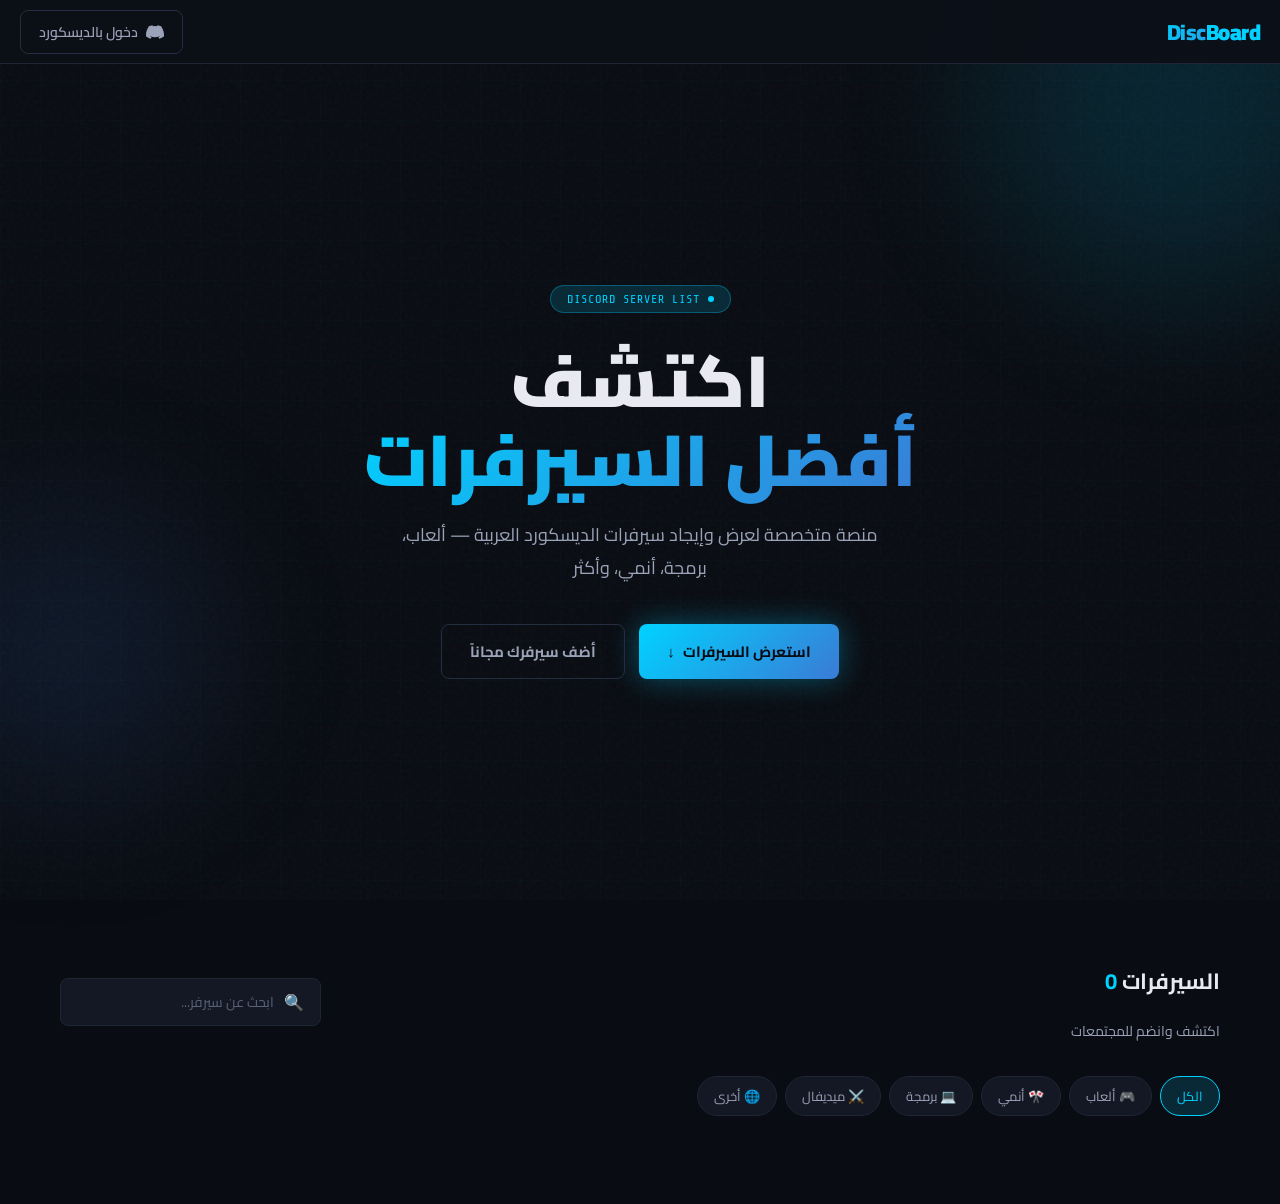
<file: index.html>
<!DOCTYPE html>
<html lang="ar" dir="rtl">
<head>
<meta charset="UTF-8"/>
<meta name="viewport" content="width=device-width, initial-scale=1.0"/>
<title>DiscBoard — اكتشف سيرفرات الديسكورد</title>
<link rel="stylesheet" href="style.css"/>
</head>
<body>

<div class="noise-overlay"></div>
<div class="grid-bg"></div>
<div class="glow-blob glow-blob-1"></div>
<div class="glow-blob glow-blob-2"></div>

<!-- ── Navbar ── -->
<nav class="navbar">
  <a href="index.html" class="navbar-brand">
    <div class="navbar-logo">Disc<span>Board</span></div>
  </a>
  <div class="navbar-right nav-desktop">
    <div id="user-block" class="hidden"></div>
    <button id="login-btn" class="nav-btn nav-btn-ghost" onclick="window.handleLogin()">
      <svg width="18" height="18" viewBox="0 0 24 24" fill="currentColor"><path d="M20.317 4.492c-1.53-.69-3.17-1.2-4.885-1.49a.075.075 0 0 0-.079.036c-.21.369-.444.85-.608 1.23a18.566 18.566 0 0 0-5.487 0 12.36 12.36 0 0 0-.617-1.23A.077.077 0 0 0 8.562 3c-1.714.29-3.354.8-4.885 1.491a.07.07 0 0 0-.032.027C.533 9.093-.32 13.555.099 17.961a.08.08 0 0 0 .031.055 20.03 20.03 0 0 0 5.993 2.98.078.078 0 0 0 .084-.026c.462-.62.874-1.275 1.226-1.963.021-.04.001-.088-.041-.104a13.201 13.201 0 0 1-1.872-.878.075.075 0 0 1-.008-.125c.126-.093.252-.19.372-.287a.075.075 0 0 1 .078-.01c3.927 1.764 8.18 1.764 12.061 0a.075.075 0 0 1 .079.009c.12.098.245.195.372.288a.075.075 0 0 1-.006.125c-.598.344-1.22.635-1.873.877a.075.075 0 0 0-.041.105c.36.687.772 1.341 1.225 1.962a.077.077 0 0 0 .084.028 19.963 19.963 0 0 0 6.002-2.981.076.076 0 0 0 .032-.054c.5-5.094-.838-9.52-3.549-13.442a.06.06 0 0 0-.031-.028z"/></svg>
      دخول بالديسكورد
    </button>
    <a id="add-server-btn" href="add-server.html" class="nav-btn nav-btn-primary hidden">
      + أضف سيرفرك
    </a>
  </div>
  <!-- Mobile hamburger -->
  <div class="flex gap-2 nav-mobile-actions" style="display:none;align-items:center;gap:8px">
    <div id="user-block-m" class="hidden"></div>
    <button id="login-btn-m" class="nav-btn nav-btn-ghost btn-sm hidden" onclick="window.handleLogin()" style="display:flex">
      دخول
    </button>
    <a id="add-btn-m" href="add-server.html" class="nav-btn nav-btn-primary btn-sm hidden">+</a>
  </div>
</nav>

<!-- ── Hero ── -->
<div class="main-content">
  <section class="hero">
    <div class="hero-tag">
      <div class="hero-dot"></div>
      <span class="font-mono">DISCORD SERVER LIST</span>
    </div>
    <h1 class="hero-title">
      اكتشف<br/>
      <span class="highlight">أفضل السيرفرات</span>
    </h1>
    <p class="hero-subtitle">
      منصة متخصصة لعرض وإيجاد سيرفرات الديسكورد العربية —
      ألعاب، برمجة، أنمي، وأكثر
    </p>
    <div class="hero-actions">
      <a href="#servers" class="btn btn-cyber">
        استعرض السيرفرات
        <span>↓</span>
      </a>
      <button class="btn btn-outline" onclick="window.handleLogin()">
        أضف سيرفرك مجاناً
      </button>
    </div>
  </section>

  <!-- ── Servers Section ── -->
  <section class="section" id="servers">
    <div class="section-header">
      <div>
        <h2 class="section-title">السيرفرات <span id="server-count">0</span></h2>
        <p class="text-muted mt-4" style="font-size:14px">اكتشف وانضم للمجتمعات</p>
      </div>
      <div class="search-bar">
        <span class="search-icon">🔍</span>
        <input type="text" id="search-input" placeholder="ابحث عن سيرفر..."/>
      </div>
    </div>

    <!-- Filter tabs -->
    <div class="filter-tabs">
      <button class="filter-tab active" data-cat="all">الكل</button>
      <button class="filter-tab" data-cat="Gaming">🎮 ألعاب</button>
      <button class="filter-tab" data-cat="Anime">🎌 أنمي</button>
      <button class="filter-tab" data-cat="Dev">💻 برمجة</button>
      <button class="filter-tab" data-cat="Medieval">⚔️ ميديفال</button>
      <button class="filter-tab" data-cat="Other">🌐 أخرى</button>
    </div>

    <!-- Cards grid -->
    <div id="servers-grid" class="cards-grid">
      <!-- loaded by script.js -->
    </div>
  </section>
</div>

<!-- Toast -->
<div id="toast-container"></div>

<!-- Mobile bottom bar -->
<div class="bottom-nav">
  <div class="bottom-nav-items">
    <a href="index.html" class="bottom-nav-item active">
      <span class="icon">🏠</span>
      <span>الرئيسية</span>
    </a>
    <a href="add-server.html" class="bottom-nav-item">
      <span class="icon">➕</span>
      <span>أضف</span>
    </a>
    <button class="bottom-nav-item" onclick="window.handleLogin()">
      <span class="icon">👤</span>
      <span>دخول</span>
    </button>
  </div>
</div>

<!-- ══════════════════════════════════════════
     Modal تأكيد الحذف
     ✅ مخفي افتراضياً بكلاس hidden
     يظهر فقط عند استدعاء openDeleteModal()
══════════════════════════════════════════ -->
<div id="modal-overlay" class="hidden" style="
  position: fixed; inset: 0;
  background: rgba(0,0,0,0.65);
  backdrop-filter: blur(4px);
  z-index: 999;
" onclick="window.closeModal()"></div>

<div id="delete-modal" class="panel hidden" style="
  position: fixed;
  top: 50%; left: 50%;
  transform: translate(-50%, -50%);
  z-index: 1000;
  width: 90%; max-width: 400px;
  padding: 0;
">
  <div class="panel-header">
    <h3 class="panel-title">⚠️ تأكيد الحذف</h3>
  </div>
  <div style="padding: 24px; text-align: center;">
    <p class="text-muted" style="line-height: 1.8; margin-bottom: 8px;">
      هل أنت متأكد من رغبتك في حذف هذا السيرفر؟
    </p>
    <p style="font-size: 12px; color: var(--red);">لا يمكن التراجع عن هذا الإجراء.</p>
    <div class="flex gap-3 mt-4" style="justify-content: center; margin-top: 20px;">
      <button class="btn btn-danger btn-sm" onclick="window.confirmDelete()">🗑️ حذف نهائي</button>
      <button class="btn btn-outline btn-sm" onclick="window.closeModal()">إلغاء</button>
    </div>
  </div>
</div>

<!-- Mobile nav fix -->
<style>
@media (max-width: 768px) {
  .nav-desktop { display: none !important; }
  .nav-mobile-actions { display: flex !important; }
}
</style>

<script type="module" src="script.js"></script>

<!-- 
  ✅ ملاحظة مهمة لملف script.js:
  بما أنك تستخدم type="module"، الدوال لا تكون مرئية لـ onclick في HTML.
  يجب تصدير الدوال للـ window هكذا داخل script.js:
  
    window.handleLogin    = handleLogin;
    window.confirmDelete  = confirmDelete;
    window.closeModal     = closeModal;
    window.openDeleteModal = openDeleteModal;
-->
</body>
</html>
</file>
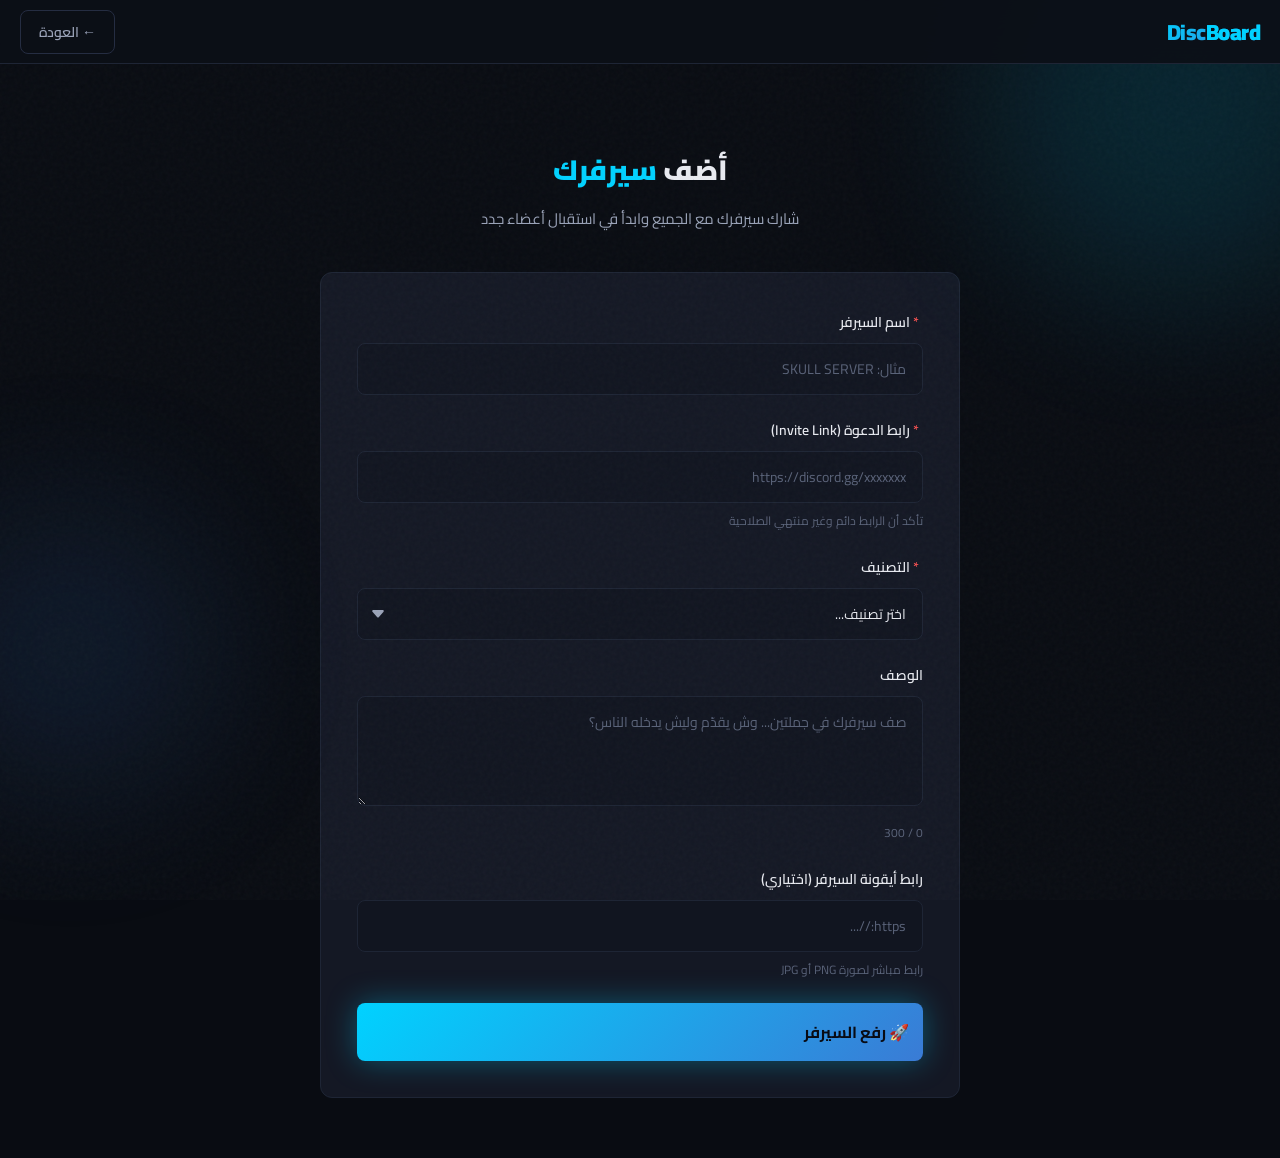
<file: add server.html>
<!DOCTYPE html>
<html lang="ar" dir="rtl">
<head>
<meta charset="UTF-8"/>
<meta name="viewport" content="width=device-width, initial-scale=1.0"/>
<title>DiscBoard — أضف سيرفرك</title>
<link rel="stylesheet" href="style.css"/>
</head>
<body>

<div class="noise-overlay"></div>
<div class="glow-blob glow-blob-1"></div>
<div class="glow-blob glow-blob-2"></div>

<!-- Navbar -->
<nav class="navbar">
  <a href="index.html" class="navbar-brand">
    <div class="navbar-logo">Disc<span>Board</span></div>
  </a>
  <div class="navbar-right">
    <a href="index.html" class="nav-btn nav-btn-ghost" style="display:flex">
      ← العودة
    </a>
  </div>
</nav>

<div class="main-content">
  <div class="form-container">

    <div class="form-header">
      <h1 class="form-title">أضف <span style="color:var(--cyan)">سيرفرك</span></h1>
      <p class="form-subtitle">
        شارك سيرفرك مع الجميع وابدأ في استقبال أعضاء جدد
      </p>
    </div>

    <!-- Auth check banner -->
    <div id="auth-banner" class="hidden"
         style="background:rgba(255,82,82,0.1);border:1px solid rgba(255,82,82,0.3);
                border-radius:12px;padding:20px 24px;margin-bottom:28px;
                display:flex;align-items:center;justify-content:space-between;gap:16px;flex-wrap:wrap">
      <div>
        <div style="font-weight:700;margin-bottom:4px">يجب تسجيل الدخول أولاً</div>
        <div style="font-size:13px;color:var(--text2)">سجّل دخولك بالديسكورد عشان تقدر ترفع سيرفرك</div>
      </div>
      <button class="btn btn-cyber" onclick="handleLogin()">دخول بالديسكورد</button>
    </div>

    <div class="form-card" id="form-card">

      <form id="add-form" onsubmit="submitForm(event)">

        <!-- Server Name -->
        <div class="form-group">
          <label class="form-label">
            <span class="required">*</span> اسم السيرفر
          </label>
          <input type="text" id="server-name" class="form-input"
                 placeholder="مثال: SKULL SERVER" maxlength="60" required/>
          <div class="form-error" id="err-name">اسم السيرفر مطلوب</div>
        </div>

        <!-- Invite Link -->
        <div class="form-group">
          <label class="form-label">
            <span class="required">*</span> رابط الدعوة (Invite Link)
          </label>
          <input type="url" id="invite-link" class="form-input"
                 placeholder="https://discord.gg/xxxxxxx" required/>
          <div class="form-hint">تأكد أن الرابط دائم وغير منتهي الصلاحية</div>
          <div class="form-error" id="err-invite">رابط الدعوة مطلوب ويجب أن يبدأ بـ https://discord.gg/</div>
        </div>

        <!-- Category -->
        <div class="form-group">
          <label class="form-label">
            <span class="required">*</span> التصنيف
          </label>
          <select id="category" class="form-input" required>
            <option value="" disabled selected>اختر تصنيف...</option>
            <option value="Gaming">🎮 ألعاب</option>
            <option value="Anime">🎌 أنمي</option>
            <option value="Dev">💻 برمجة</option>
            <option value="Medieval">⚔️ ميديفال</option>
            <option value="Other">🌐 أخرى</option>
          </select>
        </div>

        <!-- Description -->
        <div class="form-group">
          <label class="form-label">الوصف</label>
          <textarea id="description" class="form-input"
                    placeholder="صف سيرفرك في جملتين... وش يقدّم وليش يدخله الناس؟"
                    maxlength="300"></textarea>
          <div class="form-hint" id="desc-count">0 / 300</div>
        </div>

        <!-- Image URL -->
        <div class="form-group">
          <label class="form-label">رابط أيقونة السيرفر (اختياري)</label>
          <input type="url" id="image-url" class="form-input"
                 placeholder="https://..."/>
          <div class="form-hint">رابط مباشر لصورة PNG أو JPG</div>
        </div>

        <!-- Preview -->
        <div id="preview-wrap" class="hidden" style="margin-bottom:22px">
          <div class="form-label">معاينة البطاقة</div>
          <div id="card-preview" style="max-width:320px;margin-top:8px"></div>
        </div>

        <button type="submit" class="btn btn-cyber form-submit" id="submit-btn">
          🚀 رفع السيرفر
        </button>

      </form>

    </div>
  </div>
</div>

<div id="toast-container"></div>

<script type="module">
import { supabase }       from './supabase.js';
import { requireAuth, loginWithDiscord } from './auth.js';

let currentUser = null;

// Check auth
(async () => {
  currentUser = await requireAuth(null);
  if (!currentUser) {
    document.getElementById('auth-banner').classList.remove('hidden');
    document.getElementById('form-card').style.opacity = '0.4';
    document.getElementById('form-card').style.pointerEvents = 'none';
  }
})();

window.handleLogin = loginWithDiscord;

// Char count
document.getElementById('description').addEventListener('input', function() {
  document.getElementById('desc-count').textContent = `${this.value.length} / 300`;
});

// Live preview
['server-name','invite-link','category','description','image-url'].forEach(id => {
  document.getElementById(id)?.addEventListener('input', updatePreview);
});

// ── دالة الأفاتار الملوّن (نفس منطق script.js) ──
function letterAvatarHTML(name) {
  const colors = [
    ['#00d2ff','#003a4d'], ['#3a7bd5','#0a1a3a'], ['#7b5ea7','#1a0e2e'],
    ['#00e676','#003318'], ['#ff6b6b','#3a0a0a'], ['#ffab40','#3a2200'],
    ['#26c6da','#003a40'], ['#ec407a','#3a0020'],
  ];
  let hash = 0;
  for (let i = 0; i < name.length; i++) hash = name.charCodeAt(i) + ((hash << 5) - hash);
  const [fg, bg] = colors[Math.abs(hash) % colors.length];
  return `<span style="display:flex;align-items:center;justify-content:center;
    width:100%;height:100%;background:${bg};color:${fg};
    font-size:20px;font-weight:900;font-family:'Cairo',sans-serif;border-radius:inherit">
    ${name.charAt(0).toUpperCase()}</span>`;
}

// Regex الرابط الصحيح: https://discord.gg/XXXX
const DISCORD_INVITE_REGEX = /^https:\/\/discord\.gg\/[a-zA-Z0-9\-]{2,30}$/;

function updatePreview() {
  const name  = document.getElementById('server-name').value || 'اسم السيرفر';
  const cat   = document.getElementById('category').value    || 'Other';
  const desc  = document.getElementById('description').value || 'وصف السيرفر';
  const img   = document.getElementById('image-url').value.trim();

  const catClass = {Gaming:'cat-gaming',Anime:'cat-anime',Dev:'cat-dev',Medieval:'cat-medieval'}[cat]||'cat-other';
  const icon = img
    ? `<img src="${esc(img)}" alt="${esc(name)}"
          onerror="this.outerHTML=\`${letterAvatarHTML(name).replace(/`/g,"'")}\`"/>`
    : letterAvatarHTML(name);

  document.getElementById('card-preview').innerHTML = `
    <div class="server-card" style="cursor:default">
      <div class="card-banner"><div class="card-icon">${icon}</div></div>
      <div class="card-body">
        <div class="card-top">
          <div class="card-name">${esc(name)}</div>
          <div class="card-category ${catClass}">${esc(cat)}</div>
        </div>
        <div class="card-desc">${esc(desc)}</div>
        <div class="card-footer">
          <div class="card-members"><span class="members-dot"></span>— عضو</div>
          <div class="card-join">انضم ←</div>
        </div>
      </div>
    </div>`;
  document.getElementById('preview-wrap').classList.remove('hidden');
}

// Submit
window.submitForm = async function(e) {
  e.preventDefault();
  if (!currentUser) { showToast('سجّل دخولك أولاً', 'error'); return; }

  const name   = document.getElementById('server-name').value.trim();
  const invite = document.getElementById('invite-link').value.trim();
  const cat    = document.getElementById('category').value;
  const desc   = document.getElementById('description').value.trim();
  const imgUrl = document.getElementById('image-url').value.trim();

  // Validate
  let valid = true;
  if (!name)   { showErr('err-name', true);   valid = false; }
  else           showErr('err-name', false);

  if (!invite || !DISCORD_INVITE_REGEX.test(invite)) {
    showErr('err-invite', true); valid = false;
  } else showErr('err-invite', false);

  if (!valid) return;

  const btn = document.getElementById('submit-btn');
  btn.textContent = '⏳ جاري الرفع...';
  btn.disabled = true;

  const { error } = await supabase.from('servers').insert([{
    server_name:  name,
    invite_link:  invite,
    category:     cat,
    description:  desc || null,
    image_url:    imgUrl || null,
    owner_id:     currentUser.id,
  }]);

  btn.textContent = '🚀 رفع السيرفر';
  btn.disabled = false;

  if (error) {
    showToast('فشل الرفع: ' + error.message, 'error');
    return;
  }

  showToast('تم رفع السيرفر بنجاح! 🎉', 'success');
  setTimeout(() => window.location.href = 'index.html', 1500);
};

function showErr(id, show) {
  document.getElementById(id).classList.toggle('show', show);
}

window.showToast = function(msg, type='info') {
  const c = document.getElementById('toast-container');
  const t = document.createElement('div');
  t.className = `toast ${type}`; t.textContent = msg;
  c.appendChild(t); setTimeout(() => t.remove(), 3500);
};

function esc(str) {
  return String(str||'').replace(/&/g,'&amp;').replace(/</g,'&lt;').replace(/>/g,'&gt;').replace(/"/g,'&quot;');
}
</script>
</body>
</html>
</file>
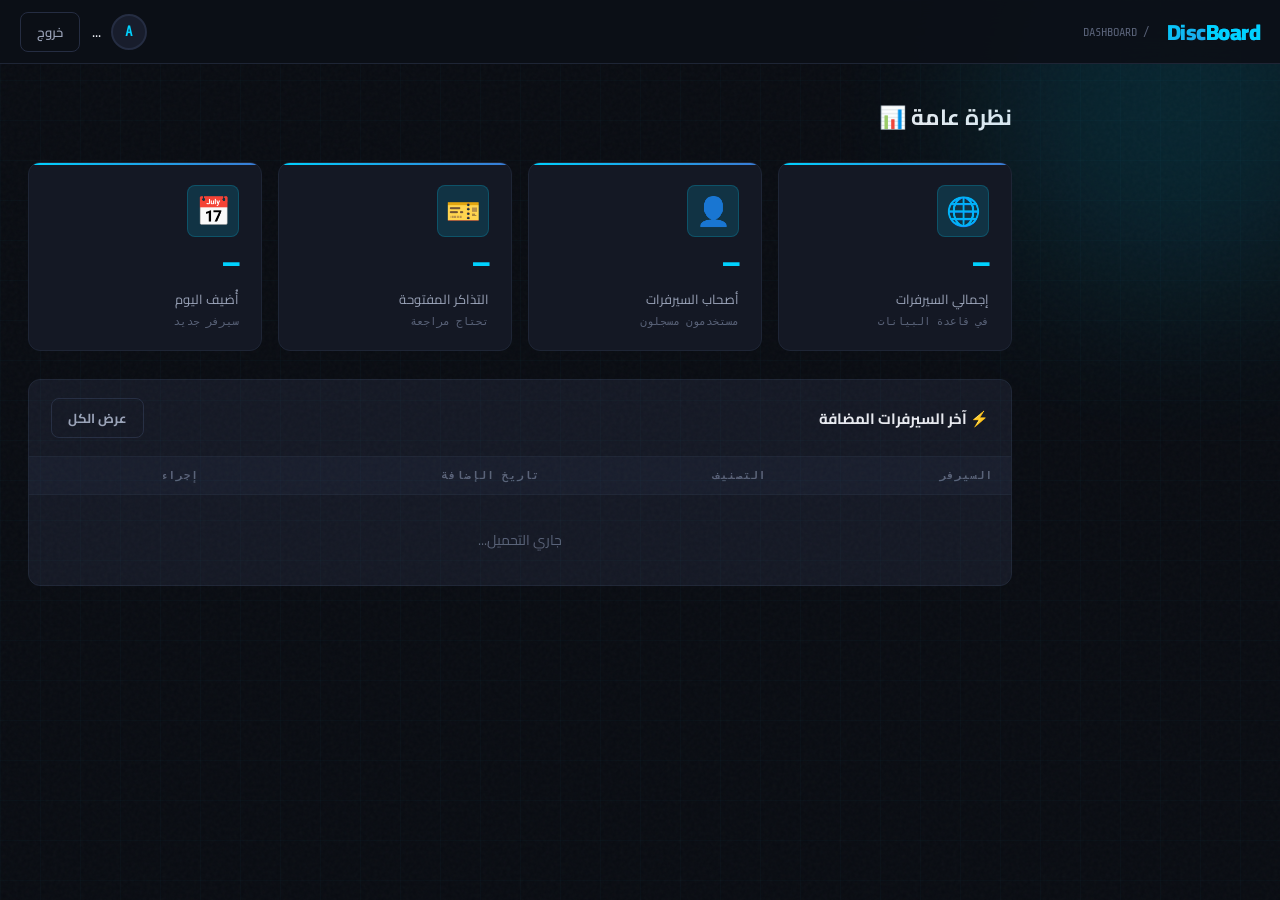
<file: dashboard.html>
<!DOCTYPE html>
<html lang="ar" dir="rtl">
<head>
<meta charset="UTF-8"/>
<meta name="viewport" content="width=device-width, initial-scale=1.0"/>
<title>DiscBoard — لوحة التحكم</title>
<link rel="stylesheet" href="style.css"/>
</head>
<body>

<div class="noise-overlay"></div>
<div class="grid-bg"></div>
<div class="glow-blob glow-blob-1"></div>

<!-- Sidebar overlay (mobile) -->
<div class="sidebar-overlay" id="sidebar-overlay" onclick="closeSidebar()"></div>

<!-- ── Navbar ── -->
<nav class="navbar">
  <div class="navbar-brand">
    <button class="nav-mobile-menu" id="menu-btn" onclick="toggleSidebar()">☰</button>
    <a href="index.html" class="navbar-logo" style="text-decoration:none">Disc<span>Board</span></a>
    <span style="font-size:12px;color:var(--text3);font-family:'Share Tech Mono',monospace;margin-right:8px">/ DASHBOARD</span>
  </div>
  <div class="navbar-right" style="display:flex;align-items:center;gap:12px">
    <div id="user-info" style="display:flex;align-items:center;gap:10px">
      <div id="nav-avatar" class="avatar-placeholder">A</div>
      <span id="nav-name" style="font-size:14px;font-weight:600">...</span>
    </div>
    <button class="nav-btn nav-btn-ghost btn-sm" onclick="handleLogout()">خروج</button>
  </div>
</nav>

<!-- ── Sidebar ── -->
<aside class="sidebar mobile-hidden" id="sidebar">
  <div class="sidebar-section">
    <div class="sidebar-label">القائمة</div>
    <div class="sidebar-link active" onclick="showSection('overview')">
      <span class="sidebar-icon">📊</span>
      <span>نظرة عامة</span>
    </div>
    <div class="sidebar-link" onclick="showSection('servers')">
      <span class="sidebar-icon">🌐</span>
      <span>السيرفرات</span>
      <span class="sidebar-badge" id="sidebar-count">0</span>
    </div>
    <div class="sidebar-link" onclick="showSection('tickets')">
      <span class="sidebar-icon">🎫</span>
      <span>التذاكر</span>
      <span class="sidebar-badge" style="background:rgba(255,171,64,0.15);color:var(--amber);border-color:rgba(255,171,64,0.3)">جديد</span>
    </div>
  </div>

  <div class="sidebar-divider"></div>

  <div class="sidebar-section">
    <div class="sidebar-label">إجراءات</div>
    <a href="add-server.html" class="sidebar-link">
      <span class="sidebar-icon">➕</span>
      <span>أضف سيرفر</span>
    </a>
    <a href="index.html" class="sidebar-link">
      <span class="sidebar-icon">🏠</span>
      <span>الموقع الرئيسي</span>
    </a>
  </div>

  <div class="sidebar-divider"></div>

  <div class="sidebar-section">
    <div style="padding:12px 8px;font-size:12px;color:var(--text3);font-family:'Share Tech Mono',monospace">
      <div style="margin-bottom:4px">STATUS: <span style="color:var(--green)">● ONLINE</span></div>
      <div>DB: Supabase</div>
    </div>
  </div>
</aside>

<!-- ── Main ── -->
<div class="main-content">
<div class="dashboard-layout">

  <!-- ═══ SECTION: OVERVIEW ═══ -->
  <div id="section-overview">
    <h2 style="font-size:22px;font-weight:700;margin-bottom:24px">
      نظرة عامة 📊
    </h2>

    <!-- Stat cards -->
    <div class="stats-grid" id="stats-grid">
      <div class="stat-card">
        <div class="stat-icon">🌐</div>
        <div class="stat-value" id="stat-servers">—</div>
        <div class="stat-label">إجمالي السيرفرات</div>
        <div class="stat-sub">في قاعدة البيانات</div>
      </div>
      <div class="stat-card">
        <div class="stat-icon">👤</div>
        <div class="stat-value" id="stat-owners">—</div>
        <div class="stat-label">أصحاب السيرفرات</div>
        <div class="stat-sub">مستخدمون مسجلون</div>
      </div>
      <div class="stat-card">
        <div class="stat-icon">🎫</div>
        <div class="stat-value" id="stat-tickets">—</div>
        <div class="stat-label">التذاكر المفتوحة</div>
        <div class="stat-sub">تحتاج مراجعة</div>
      </div>
      <div class="stat-card">
        <div class="stat-icon">📅</div>
        <div class="stat-value" id="stat-today">—</div>
        <div class="stat-label">أُضيف اليوم</div>
        <div class="stat-sub">سيرفر جديد</div>
      </div>
    </div>

    <!-- Recent servers -->
    <div class="panel">
      <div class="panel-header">
        <div class="panel-title">⚡ آخر السيرفرات المضافة</div>
        <button class="btn btn-outline btn-sm" onclick="showSection('servers')">عرض الكل</button>
      </div>
      <div class="table-wrap">
        <table>
          <thead>
            <tr>
              <th>السيرفر</th>
              <th>التصنيف</th>
              <th>تاريخ الإضافة</th>
              <th>إجراء</th>
            </tr>
          </thead>
          <tbody id="recent-tbody">
            <tr><td colspan="4" style="text-align:center;color:var(--text3);padding:32px">جاري التحميل...</td></tr>
          </tbody>
        </table>
      </div>
    </div>
  </div>

  <!-- ═══ SECTION: SERVERS ═══ -->
  <div id="section-servers" class="hidden">
    <div style="display:flex;align-items:center;justify-content:space-between;flex-wrap:wrap;gap:12px;margin-bottom:24px">
      <h2 style="font-size:22px;font-weight:700">السيرفرات 🌐</h2>
      <a href="add-server.html" class="btn btn-cyber btn-sm">+ أضف سيرفر</a>
    </div>

    <!-- Filter -->
    <div class="search-bar mb-6" style="max-width:100%">
      <span class="search-icon">🔍</span>
      <input type="text" id="dash-search" placeholder="ابحث..." oninput="filterDashServers()"/>
    </div>

    <div class="panel">
      <div class="panel-header">
        <div class="panel-title">قائمة السيرفرات</div>
        <div style="font-size:12px;color:var(--text3);font-family:'Share Tech Mono',monospace" id="table-count">0 سيرفر</div>
      </div>
      <div class="table-wrap">
        <table>
          <thead>
            <tr>
              <th>السيرفر</th>
              <th>التصنيف</th>
              <th>الوصف</th>
              <th>التاريخ</th>
              <th>إجراءات</th>
            </tr>
          </thead>
          <tbody id="servers-tbody">
            <tr><td colspan="5" style="text-align:center;color:var(--text3);padding:32px">جاري التحميل...</td></tr>
          </tbody>
        </table>
      </div>
    </div>
  </div>

  <!-- ═══ SECTION: TICKETS ═══ -->
  <div id="section-tickets" class="hidden">
    <h2 style="font-size:22px;font-weight:700;margin-bottom:24px">التذاكر 🎫</h2>

    <div class="panel">
      <div class="panel-header">
        <div class="panel-title">طلبات الأعضاء</div>
        <span style="font-size:12px;color:var(--green);font-family:'Share Tech Mono',monospace">● LIVE</span>
      </div>
      <div class="ticket-list" id="ticket-list">
        <!-- Demo tickets (ربطها بـ Supabase حسب نظامك) -->
        <div class="ticket-item">
          <div class="ticket-status open"></div>
          <div class="ticket-body">
            <div class="ticket-title">طلب إضافة سيرفر — لم يظهر في القائمة</div>
            <div class="ticket-meta">من: Ahmed99 — منذ 10 دقائق — #1042</div>
          </div>
          <button class="btn btn-outline btn-sm">حل</button>
        </div>
        <div class="ticket-item">
          <div class="ticket-status pending"></div>
          <div class="ticket-body">
            <div class="ticket-title">تعديل وصف السيرفر</div>
            <div class="ticket-meta">من: Zeno — منذ ساعة — #1041</div>
          </div>
          <button class="btn btn-outline btn-sm">رد</button>
        </div>
        <div class="ticket-item">
          <div class="ticket-status closed"></div>
          <div class="ticket-body">
            <div class="ticket-title">رابط الدعوة منتهي</div>
            <div class="ticket-meta">من: ShadowX — منذ 3 ساعات — #1040</div>
          </div>
          <button class="btn btn-outline btn-sm" disabled style="opacity:0.4">مغلق</button>
        </div>
        <div style="text-align:center;padding:20px;color:var(--text3);font-size:13px">
          💡 اربط هذا القسم بجدول <code style="color:var(--cyan)">tickets</code> في Supabase لعرض التذاكر الحقيقية
        </div>
      </div>
    </div>
  </div>

</div>
</div>

<!-- Bottom nav (mobile) -->
<div class="bottom-nav">
  <div class="bottom-nav-items">
    <button class="bottom-nav-item active" id="bnav-overview" onclick="showSection('overview')">
      <span class="icon">📊</span><span>عامة</span>
    </button>
    <button class="bottom-nav-item" id="bnav-servers" onclick="showSection('servers')">
      <span class="icon">🌐</span><span>السيرفرات</span>
    </button>
    <button class="bottom-nav-item" id="bnav-tickets" onclick="showSection('tickets')">
      <span class="icon">🎫</span><span>تذاكر</span>
    </button>
    <a href="index.html" class="bottom-nav-item">
      <span class="icon">🏠</span><span>الموقع</span>
    </a>
  </div>
</div>

<div id="toast-container"></div>

<!-- Delete modal -->
<div id="delete-modal" class="hidden" style="
  position:fixed;inset:0;background:rgba(0,0,0,0.8);
  align-items:center;justify-content:center;
  z-index:200;backdrop-filter:blur(6px)">
  <div style="background:var(--card);border:1px solid var(--border);
              border-radius:12px;padding:32px 28px;max-width:400px;width:90%;text-align:center">
    <div style="font-size:40px;margin-bottom:12px">⚠️</div>
    <div style="font-size:18px;font-weight:700;margin-bottom:8px">حذف السيرفر؟</div>
    <div style="font-size:14px;color:var(--text2);margin-bottom:24px">
      هذا الإجراء لا يمكن التراجع عنه
    </div>
    <div style="display:flex;gap:12px;justify-content:center">
      <button class="btn btn-danger" onclick="confirmDelete()">نعم، احذف</button>
      <button class="btn btn-outline" onclick="closeDeleteModal()">إلغاء</button>
    </div>
  </div>
</div>

<script type="module">
import { supabase }      from './supabase.js';
import { requireAuth, logout, getDiscordProfile } from './auth.js';

let currentUser = null;
let allServers  = [];
let deleteId    = null;

// ── Init ──
(async () => {
  currentUser = await requireAuth('index.html');
  if (!currentUser) return;

  const profile = getDiscordProfile(currentUser);
  document.getElementById('nav-name').textContent = profile.name;
  if (profile.avatar) {
    document.getElementById('nav-avatar').outerHTML = `<img src="${profile.avatar}" class="avatar" id="nav-avatar"/>`;
  } else {
    document.getElementById('nav-avatar').textContent = profile.name[0].toUpperCase();
  }

  await loadAll();
  subscribeRealtime();
})();

async function loadAll() {
  await Promise.all([loadServers(), loadStats()]);
}

// ── Servers ──
async function loadServers() {
  const { data, error } = await supabase
    .from('servers').select('*').order('created_at', { ascending: false });

  if (error) { showToast('خطأ في التحميل', 'error'); return; }
  allServers = data || [];

  document.getElementById('sidebar-count').textContent = allServers.length;
  document.getElementById('table-count').textContent   = allServers.length + ' سيرفر';

  renderRecentTable(allServers.slice(0, 5));
  renderFullTable(allServers);
}

function renderRecentTable(servers) {
  const tbody = document.getElementById('recent-tbody');
  if (!servers.length) {
    tbody.innerHTML = `<tr><td colspan="4" style="text-align:center;color:var(--text3);padding:32px">لا توجد سيرفرات بعد</td></tr>`;
    return;
  }
  tbody.innerHTML = servers.map(s => rowHTML(s, false)).join('');
}

function renderFullTable(servers) {
  const tbody = document.getElementById('servers-tbody');
  if (!servers.length) {
    tbody.innerHTML = `<tr><td colspan="5" style="text-align:center;color:var(--text3);padding:32px">لا توجد سيرفرات</td></tr>`;
    return;
  }
  tbody.innerHTML = servers.map(s => rowHTML(s, true)).join('');
}

function rowHTML(s, full) {
  const catClass = {Gaming:'cat-gaming',Anime:'cat-anime',Dev:'cat-dev',Medieval:'cat-medieval'}[s.category]||'cat-other';
  const date = new Date(s.created_at).toLocaleDateString('ar', {year:'numeric',month:'short',day:'numeric'});
  const icon = s.image_url
    ? `<img src="${esc(s.image_url)}" alt="" style="width:100%;height:100%;object-fit:cover;border-radius:9px"/>`
    : `<span style="font-size:14px;font-weight:700;color:var(--cyan)">${s.server_name.charAt(0).toUpperCase()}</span>`;

  const descCell = full ? `<td style="max-width:200px;color:var(--text2);font-size:13px;overflow:hidden;white-space:nowrap;text-overflow:ellipsis">${esc(s.description||'—')}</td>` : '';
  const actionsCell = full
    ? `<td class="td-actions">
        <a href="${esc(s.invite_link)}" target="_blank" class="btn btn-outline btn-sm">زيارة</a>
        <button class="btn btn-danger btn-sm" onclick="openDeleteModal(${s.id})">حذف</button>
       </td>`
    : `<td><a href="${esc(s.invite_link)}" target="_blank" class="btn btn-outline btn-sm">زيارة</a></td>`;

  return `<tr>
    <td>
      <div class="td-server">
        <div class="td-icon">${icon}</div>
        <div>
          <div class="td-name">${esc(s.server_name)}</div>
        </div>
      </div>
    </td>
    <td><span class="badge ${catClass}">${esc(s.category||'Other')}</span></td>
    ${descCell}
    <td style="color:var(--text3);font-size:12px;font-family:'Share Tech Mono',monospace;white-space:nowrap">${date}</td>
    ${actionsCell}
  </tr>`;
}

// ── Stats ──
async function loadStats() {
  const todayStart = new Date();
  todayStart.setHours(0,0,0,0);

  const [totalRes, todayRes] = await Promise.all([
    supabase.from('servers').select('*', { count:'exact', head:true }),
    supabase.from('servers').select('*', { count:'exact', head:true }).gte('created_at', todayStart.toISOString()),
  ]);

  document.getElementById('stat-servers').textContent = totalRes.count ?? 0;
  document.getElementById('stat-today').textContent   = todayRes.count ?? 0;

  const { data: owners } = await supabase.from('servers').select('owner_id');
  const unique = new Set((owners||[]).map(o => o.owner_id));
  document.getElementById('stat-owners').textContent = unique.size;

  // Tickets (placeholder)
  document.getElementById('stat-tickets').textContent = 3;
}

// ── Realtime ──
function subscribeRealtime() {
  supabase.channel('dash-watch')
    .on('postgres_changes', { event:'INSERT', schema:'public', table:'servers' }, payload => {
      allServers.unshift(payload.new);
      renderRecentTable(allServers.slice(0,5));
      renderFullTable(allServers);
      document.getElementById('sidebar-count').textContent = allServers.length;
      loadStats();
      showToast('سيرفر جديد أُضيف!', 'success');
    })
    .on('postgres_changes', { event:'DELETE', schema:'public', table:'servers' }, payload => {
      allServers = allServers.filter(s => s.id !== payload.old.id);
      renderRecentTable(allServers.slice(0,5));
      renderFullTable(allServers);
      document.getElementById('sidebar-count').textContent = allServers.length;
    })
    .subscribe();
}

// ── Delete ──
window.openDeleteModal = function(id) {
  deleteId = id;
  document.getElementById('delete-modal').classList.remove('hidden');
};
window.closeDeleteModal = function() {
  deleteId = null;
  document.getElementById('delete-modal').classList.add('hidden');
};
window.confirmDelete = async function() {
  if (!deleteId) return;
  const { error } = await supabase.from('servers').delete().eq('id', deleteId);
  closeDeleteModal();
  if (error) showToast('فشل الحذف: ' + error.message, 'error');
  else showToast('تم حذف السيرفر', 'success');
};

// ── Section navigation ──
const sections = ['overview','servers','tickets'];
window.showSection = function(name) {
  sections.forEach(s => {
    document.getElementById(`section-${s}`)?.classList.toggle('hidden', s !== name);
    document.getElementById(`bnav-${s}`)?.classList.toggle('active', s === name);
  });
  document.querySelectorAll('.sidebar-link').forEach((el, i) => {
    if (['overview','servers','tickets'][i] === name) el.classList.add('active');
    else el.classList.remove('active');
  });
  closeSidebar();
};

// ── Filter ──
window.filterDashServers = function() {
  const q = document.getElementById('dash-search').value.toLowerCase();
  const filtered = allServers.filter(s =>
    s.server_name.toLowerCase().includes(q) || (s.description||'').toLowerCase().includes(q)
  );
  renderFullTable(filtered);
  document.getElementById('table-count').textContent = filtered.length + ' سيرفر';
};

// ── Sidebar mobile ──
window.toggleSidebar = function() {
  const sidebar  = document.getElementById('sidebar');
  const overlay  = document.getElementById('sidebar-overlay');
  sidebar.classList.toggle('open');
  sidebar.classList.toggle('mobile-hidden');
  overlay.classList.toggle('show');
};
window.closeSidebar = function() {
  document.getElementById('sidebar').classList.remove('open');
  document.getElementById('sidebar').classList.add('mobile-hidden');
  document.getElementById('sidebar-overlay').classList.remove('show');
};

// ── Logout ──
window.handleLogout = logout;

// ── Toast ──
window.showToast = function(msg, type='info') {
  const c = document.getElementById('toast-container');
  const t = document.createElement('div');
  t.className = `toast ${type}`; t.textContent = msg;
  c.appendChild(t); setTimeout(() => t.remove(), 3500);
};

function esc(str) {
  return String(str||'').replace(/&/g,'&amp;').replace(/</g,'&lt;').replace(/>/g,'&gt;').replace(/"/g,'&quot;');
}
</script>
</body>
</html>
</file>
<file: style.css>
/* ============================================================
   style.css — DiscBoard Cyber-Glow Theme
   Fonts: Cairo (Arabic) + Share Tech Mono (numbers/labels)
   Responsive: Mobile-first with desktop breakpoint at 768px
   ============================================================ */

@import url('https://fonts.googleapis.com/css2?family=Cairo:wght@300;400;600;700;900&family=Share+Tech+Mono&display=swap');

/* ── Variables ── */
:root {
  --bg:         #090c12;
  --bg2:        #0d1017;
  --surface:    #111520;
  --card:       #141824;
  --card2:      #181d2c;
  --border:     #1e2535;
  --border2:    #252d42;

  --cyan:       #00d2ff;
  --cyan-dim:   rgba(0, 210, 255, 0.15);
  --cyan-glow:  rgba(0, 210, 255, 0.35);
  --blue:       #3a7bd5;
  --blue-dim:   rgba(58, 123, 213, 0.15);
  --purple:     #7b5ea7;
  --green:      #00e676;
  --amber:      #ffab40;
  --red:        #ff5252;

  --text:       #e8eaf0;
  --text2:      #9aa3b8;
  --text3:      #596278;

  --sidebar-w:  240px;
  --navbar-h:   64px;
  --radius:     12px;
  --radius-sm:  8px;
  --transition: 0.22s cubic-bezier(0.4, 0, 0.2, 1);
}

/* ── Reset ── */
*, *::before, *::after { box-sizing: border-box; margin: 0; padding: 0; }
html { scroll-behavior: smooth; }

body {
  font-family: 'Cairo', sans-serif;
  background: var(--bg);
  color: var(--text);
  min-height: 100vh;
  overflow-x: hidden;
}

a { color: inherit; text-decoration: none; }
img { max-width: 100%; display: block; }
button { font-family: 'Cairo', sans-serif; cursor: pointer; }
input, textarea, select { font-family: 'Cairo', sans-serif; }

/* ── Scrollbar ── */
::-webkit-scrollbar { width: 5px; height: 5px; }
::-webkit-scrollbar-track { background: var(--bg2); }
::-webkit-scrollbar-thumb { background: var(--border2); border-radius: 3px; }
::-webkit-scrollbar-thumb:hover { background: var(--cyan); }

/* ── Noise overlay ── */
.noise-overlay {
  position: fixed; inset: 0; pointer-events: none; z-index: 0;
  background-image: url("data:image/svg+xml,%3Csvg viewBox='0 0 256 256' xmlns='http://www.w3.org/2000/svg'%3E%3Cfilter id='noise'%3E%3CfeTurbulence type='fractalNoise' baseFrequency='0.9' numOctaves='4' stitchTiles='stitch'/%3E%3C/filter%3E%3Crect width='100%25' height='100%25' filter='url(%23noise)' opacity='0.03'/%3E%3C/svg%3E");
}

/* ── Grid lines bg (desktop only) ── */
.grid-bg {
  position: fixed; inset: 0; pointer-events: none; z-index: 0;
  background-image:
    linear-gradient(rgba(0,210,255,0.02) 1px, transparent 1px),
    linear-gradient(90deg, rgba(0,210,255,0.02) 1px, transparent 1px);
  background-size: 40px 40px;
}

/* ── Glow blob ── */
.glow-blob {
  position: fixed; border-radius: 50%; filter: blur(80px);
  pointer-events: none; z-index: 0; opacity: 0.12;
}
.glow-blob-1 { width: 400px; height: 400px; background: var(--cyan); top: -100px; right: -100px; }
.glow-blob-2 { width: 300px; height: 300px; background: var(--blue); bottom: 100px; left: -80px; }

/* ══════════════════════════════════════════
   NAVBAR
══════════════════════════════════════════ */
.navbar {
  position: fixed; top: 0; left: 0; right: 0;
  height: var(--navbar-h);
  background: rgba(13, 16, 23, 0.92);
  backdrop-filter: blur(16px);
  border-bottom: 1px solid var(--border);
  display: flex; align-items: center;
  justify-content: space-between;
  padding: 0 20px;
  z-index: 100;
}

.navbar-brand {
  display: flex; align-items: center; gap: 10px;
}

.navbar-logo {
  font-size: 22px; font-weight: 900;
  letter-spacing: -0.5px;
  background: linear-gradient(135deg, var(--cyan), var(--blue));
  -webkit-background-clip: text; -webkit-text-fill-color: transparent;
  background-clip: text;
}

.navbar-logo span {
  color: var(--cyan); -webkit-text-fill-color: var(--cyan);
}

.navbar-right {
  display: flex; align-items: center; gap: 12px;
}

.nav-btn {
  display: flex; align-items: center; gap: 8px;
  padding: 8px 18px;
  border-radius: var(--radius-sm);
  font-size: 14px; font-weight: 600;
  transition: var(--transition);
  border: none;
}

.nav-btn-primary {
  background: linear-gradient(135deg, var(--cyan), var(--blue));
  color: #0a0c14;
  box-shadow: 0 0 20px var(--cyan-glow);
}
.nav-btn-primary:hover { opacity: 0.88; transform: translateY(-1px); }

.nav-btn-ghost {
  background: transparent;
  border: 1px solid var(--border2);
  color: var(--text2);
}
.nav-btn-ghost:hover { border-color: var(--cyan); color: var(--cyan); }

.nav-mobile-menu {
  display: none;
  background: transparent; border: 1px solid var(--border2);
  color: var(--text2); padding: 8px;
  border-radius: var(--radius-sm);
  transition: var(--transition);
}
.nav-mobile-menu:hover { border-color: var(--cyan); color: var(--cyan); }

/* ── Avatar ── */
.avatar {
  width: 36px; height: 36px; border-radius: 50%;
  border: 2px solid var(--cyan);
  box-shadow: 0 0 10px var(--cyan-dim);
  object-fit: cover;
}

.avatar-placeholder {
  width: 36px; height: 36px; border-radius: 50%;
  background: var(--card2);
  border: 2px solid var(--border2);
  display: flex; align-items: center; justify-content: center;
  font-size: 14px; font-weight: 700; color: var(--cyan);
  font-family: 'Share Tech Mono', monospace;
}

/* ══════════════════════════════════════════
   SIDEBAR (dashboard only)
   ✅ إصلاح: إضافة left: auto لمنع التداخل
══════════════════════════════════════════ */
.sidebar {
  position: fixed;
  top: var(--navbar-h);
  right: 0;        /* ✅ جهة اليمين للموقع العربي */
  left: auto;      /* ✅ تأكيد أن اليسار تلقائي */
  width: var(--sidebar-w);
  height: calc(100vh - var(--navbar-h));
  background: rgba(13, 16, 23, 0.96);
  border-left: 1px solid var(--border);
  padding: 24px 0;
  display: flex; flex-direction: column;
  z-index: 90;
  overflow-y: auto;
  transition: transform var(--transition);
}

.sidebar.mobile-hidden { transform: translateX(100%); }

.sidebar-section { padding: 0 16px; margin-bottom: 8px; }

.sidebar-label {
  font-size: 10px; font-weight: 700;
  color: var(--text3); text-transform: uppercase;
  letter-spacing: 2px;
  font-family: 'Share Tech Mono', monospace;
  padding: 0 8px; margin-bottom: 6px;
}

.sidebar-link {
  display: flex; align-items: center; gap: 12px;
  padding: 10px 12px; border-radius: var(--radius-sm);
  color: var(--text2); font-size: 14px; font-weight: 600;
  transition: var(--transition); cursor: pointer;
  border: 1px solid transparent;
}

.sidebar-link:hover {
  background: var(--cyan-dim);
  color: var(--cyan);
  border-color: rgba(0,210,255,0.2);
}

.sidebar-link.active {
  background: var(--cyan-dim);
  color: var(--cyan);
  border-color: rgba(0,210,255,0.3);
  box-shadow: inset 3px 0 0 var(--cyan);
}

.sidebar-icon { font-size: 18px; width: 22px; text-align: center; }

.sidebar-badge {
  margin-right: auto; padding: 2px 8px;
  background: rgba(0,210,255,0.15);
  border: 1px solid rgba(0,210,255,0.3);
  color: var(--cyan); border-radius: 20px;
  font-size: 11px; font-family: 'Share Tech Mono', monospace;
}

.sidebar-divider {
  height: 1px; background: var(--border);
  margin: 12px 16px;
}

/* ══════════════════════════════════════════
   MAIN CONTENT
══════════════════════════════════════════ */
.main-content {
  padding-top: var(--navbar-h);
}

/* Dashboard layout */
.dashboard-layout {
  margin-right: var(--sidebar-w);
  padding: 32px 28px;
  min-height: calc(100vh - var(--navbar-h));
}

/* ══════════════════════════════════════════
   HERO (index.html)
══════════════════════════════════════════ */
.hero {
  min-height: calc(100vh - var(--navbar-h));
  display: flex; flex-direction: column;
  align-items: center; justify-content: center;
  text-align: center;
  padding: 60px 20px;
  position: relative;
}

.hero-tag {
  display: inline-flex; align-items: center; gap: 8px;
  padding: 6px 16px;
  background: var(--cyan-dim);
  border: 1px solid rgba(0,210,255,0.3);
  border-radius: 20px;
  font-size: 12px; color: var(--cyan);
  font-family: 'Share Tech Mono', monospace;
  letter-spacing: 1px;
  margin-bottom: 28px;
  animation: fadeDown 0.6s ease both;
}

.hero-dot { width: 6px; height: 6px; border-radius: 50%; background: var(--cyan); animation: pulse 2s infinite; }
@keyframes pulse { 0%,100%{opacity:1;} 50%{opacity:0.3;} }

.hero-title {
  font-size: clamp(36px, 7vw, 72px);
  font-weight: 900; line-height: 1.1;
  margin-bottom: 20px;
  animation: fadeDown 0.6s 0.1s ease both;
}

.hero-title .highlight {
  background: linear-gradient(135deg, var(--cyan), var(--blue));
  -webkit-background-clip: text; -webkit-text-fill-color: transparent;
  background-clip: text;
}

.hero-subtitle {
  font-size: clamp(14px, 2.5vw, 18px);
  color: var(--text2); max-width: 520px;
  line-height: 1.8; margin-bottom: 40px;
  animation: fadeDown 0.6s 0.2s ease both;
}

.hero-actions {
  display: flex; flex-wrap: wrap; gap: 14px; justify-content: center;
  animation: fadeDown 0.6s 0.3s ease both;
}

@keyframes fadeDown {
  from { opacity:0; transform: translateY(-14px); }
  to   { opacity:1; transform: translateY(0); }
}

/* ── CTA Button ── */
.btn {
  display: inline-flex; align-items: center; gap: 8px;
  padding: 12px 28px; border-radius: var(--radius-sm);
  font-size: 15px; font-weight: 700;
  transition: var(--transition); border: none;
}

.btn-cyber {
  background: linear-gradient(135deg, var(--cyan), var(--blue));
  color: #080b14;
  box-shadow: 0 0 30px var(--cyan-glow);
}
.btn-cyber:hover { transform: translateY(-2px); box-shadow: 0 0 45px var(--cyan-glow); }
.btn-cyber:active { transform: translateY(0); }

.btn-outline {
  background: transparent;
  border: 1px solid var(--border2);
  color: var(--text2);
}
.btn-outline:hover { border-color: var(--cyan); color: var(--cyan); background: var(--cyan-dim); }

.btn-danger {
  background: rgba(255,82,82,0.1);
  border: 1px solid rgba(255,82,82,0.3);
  color: var(--red);
}
.btn-danger:hover { background: rgba(255,82,82,0.2); }

.btn-sm { padding: 7px 16px; font-size: 13px; }

/* ══════════════════════════════════════════
   SERVER CARDS GRID
══════════════════════════════════════════ */
.section {
  padding: 60px 20px;
  max-width: 1200px; margin: 0 auto;
}

.section-header {
  display: flex; align-items: center; justify-content: space-between;
  margin-bottom: 32px; flex-wrap: wrap; gap: 12px;
}

.section-title {
  font-size: 22px; font-weight: 700;
}

.section-title span { color: var(--cyan); }

/* Filter tabs */
.filter-tabs {
  display: flex; flex-wrap: wrap; gap: 8px;
  margin-bottom: 28px;
}

.filter-tab {
  padding: 7px 16px;
  background: var(--card);
  border: 1px solid var(--border);
  border-radius: 20px;
  font-size: 13px; color: var(--text2);
  cursor: pointer; transition: var(--transition);
}
.filter-tab:hover, .filter-tab.active {
  border-color: var(--cyan); color: var(--cyan);
  background: var(--cyan-dim);
}

/* Search bar */
.search-bar {
  display: flex; align-items: center; gap: 10px;
  background: var(--card);
  border: 1px solid var(--border);
  border-radius: var(--radius-sm);
  padding: 0 16px;
  max-width: 320px;
  transition: var(--transition);
}
.search-bar:focus-within { border-color: var(--cyan); box-shadow: 0 0 0 2px var(--cyan-dim); }
.search-bar input {
  flex: 1; background: transparent;
  border: none; outline: none;
  color: var(--text); font-size: 14px;
  padding: 10px 0;
}
.search-bar input::placeholder { color: var(--text3); }
.search-icon { color: var(--text3); font-size: 16px; }

/* Cards grid */
.cards-grid {
  display: grid;
  grid-template-columns: repeat(auto-fill, minmax(280px, 1fr));
  gap: 20px;
}

.server-card {
  background: var(--card);
  border: 1px solid var(--border);
  border-radius: var(--radius);
  overflow: hidden;
  transition: var(--transition);
  position: relative;
  cursor: pointer;
  /* ✅ Entrance animation */
  animation: cardFadeIn 0.45s ease backwards;
}

/* تأخير تدريجي لكل كارت (stagger effect) */
.server-card:nth-child(1)  { animation-delay: 0.05s; }
.server-card:nth-child(2)  { animation-delay: 0.10s; }
.server-card:nth-child(3)  { animation-delay: 0.15s; }
.server-card:nth-child(4)  { animation-delay: 0.20s; }
.server-card:nth-child(5)  { animation-delay: 0.25s; }
.server-card:nth-child(6)  { animation-delay: 0.30s; }
.server-card:nth-child(7)  { animation-delay: 0.35s; }
.server-card:nth-child(8)  { animation-delay: 0.40s; }
.server-card:nth-child(n+9){ animation-delay: 0.45s; }

@keyframes cardFadeIn {
  from { opacity: 0; transform: translateY(12px); }
  to   { opacity: 1; transform: translateY(0); }
}

.server-card::before {
  content: '';
  position: absolute; inset: 0;
  border-radius: var(--radius);
  background: linear-gradient(135deg, var(--cyan-dim), transparent);
  opacity: 0; transition: var(--transition);
}

.server-card:hover {
  border-color: var(--cyan);
  transform: translateY(-4px);
  box-shadow: 0 8px 32px rgba(0,0,0,0.4), 0 0 20px var(--cyan-dim);
}
.server-card:hover::before { opacity: 1; }

.card-banner {
  height: 80px;
  background: linear-gradient(135deg, #0d1a2e, #1a0d2e);
  position: relative; overflow: hidden;
}
.card-banner::after {
  content: '';
  position: absolute; inset: 0;
  background: linear-gradient(135deg, rgba(0,210,255,0.1), rgba(123,94,167,0.1));
}

.card-icon {
  position: absolute; bottom: -20px; right: 20px;
  width: 52px; height: 52px; border-radius: 14px;
  border: 3px solid var(--card);
  background: var(--card2);
  display: flex; align-items: center; justify-content: center;
  font-size: 22px; z-index: 1;
  overflow: hidden;
}
.card-icon img { width: 100%; height: 100%; object-fit: cover; border-radius: 11px; }

.card-body { padding: 28px 16px 16px; }

.card-top {
  display: flex; align-items: flex-start;
  justify-content: space-between; margin-bottom: 8px;
}

.card-name {
  font-size: 16px; font-weight: 700; line-height: 1.3;
}

.card-category {
  padding: 3px 10px;
  border-radius: 20px; font-size: 11px;
  font-family: 'Share Tech Mono', monospace;
  white-space: nowrap;
}
.cat-gaming  { background: rgba(0,230,118,0.12); color: var(--green); border: 1px solid rgba(0,230,118,0.25); }
.cat-anime   { background: rgba(255,171,64,0.12); color: var(--amber); border: 1px solid rgba(255,171,64,0.25); }
.cat-dev     { background: rgba(0,210,255,0.12);  color: var(--cyan);  border: 1px solid rgba(0,210,255,0.25); }
.cat-other   { background: rgba(123,94,167,0.12); color: #b39ddb;      border: 1px solid rgba(123,94,167,0.25); }
.cat-medieval{ background: rgba(255,171,64,0.12); color: var(--amber); border: 1px solid rgba(255,171,64,0.25); }

.card-desc {
  font-size: 13px; color: var(--text2); line-height: 1.6;
  margin-bottom: 16px; display: -webkit-box;
  -webkit-line-clamp: 2; -webkit-box-orient: vertical; overflow: hidden;
}

.card-footer {
  display: flex; align-items: center; justify-content: space-between;
  padding-top: 12px; border-top: 1px solid var(--border);
}

.card-members {
  font-size: 12px; color: var(--text3);
  font-family: 'Share Tech Mono', monospace;
  display: flex; align-items: center; gap: 5px;
}
.members-dot { width: 6px; height: 6px; border-radius: 50%; background: var(--green); }

.card-join {
  display: flex; align-items: center; gap: 6px;
  padding: 6px 14px; border-radius: 6px;
  font-size: 12px; font-weight: 700;
  background: var(--cyan-dim);
  border: 1px solid rgba(0,210,255,0.3);
  color: var(--cyan);
  transition: var(--transition);
}
.card-join:hover { background: var(--cyan); color: #080b14; }

/* ══════════════════════════════════════════
   STAT CARDS
══════════════════════════════════════════ */
.stats-grid {
  display: grid;
  grid-template-columns: repeat(auto-fit, minmax(200px, 1fr));
  gap: 16px; margin-bottom: 28px;
}

.stat-card {
  background: var(--card);
  border: 1px solid var(--border);
  border-radius: var(--radius);
  padding: 22px 22px;
  position: relative; overflow: hidden;
  transition: var(--transition);
}
.stat-card:hover { border-color: var(--border2); transform: translateY(-2px); }

.stat-card::after {
  content: '';
  position: absolute; top: 0; left: 0; right: 0;
  height: 2px;
  background: linear-gradient(90deg, var(--cyan), var(--blue));
}

.stat-icon {
  font-size: 28px; margin-bottom: 12px;
  display: flex; align-items: center; justify-content: center;
  width: 52px; height: 52px;
  background: var(--cyan-dim);
  border-radius: var(--radius-sm);
  border: 1px solid rgba(0,210,255,0.2);
}

.stat-value {
  font-size: 32px; font-weight: 900;
  color: var(--cyan);
  font-family: 'Share Tech Mono', monospace;
  line-height: 1;
}

.stat-label {
  font-size: 13px; color: var(--text2); margin-top: 6px;
}

.stat-sub {
  font-size: 11px; color: var(--text3); margin-top: 4px;
  font-family: 'Share Tech Mono', monospace;
}

/* ══════════════════════════════════════════
   TABLE
══════════════════════════════════════════ */
.panel {
  background: var(--card);
  border: 1px solid var(--border);
  border-radius: var(--radius);
  overflow: hidden;
  margin-bottom: 24px;
}

.panel-header {
  display: flex; align-items: center; justify-content: space-between;
  padding: 18px 22px;
  border-bottom: 1px solid var(--border);
}

.panel-title {
  font-size: 15px; font-weight: 700;
}

.table-wrap { overflow-x: auto; }

table { width: 100%; border-collapse: collapse; }

thead th {
  text-align: right;
  padding: 12px 18px;
  font-size: 11px; color: var(--text3);
  font-family: 'Share Tech Mono', monospace;
  text-transform: uppercase; letter-spacing: 1px;
  background: var(--card2);
  border-bottom: 1px solid var(--border);
  white-space: nowrap;
}

tbody td {
  padding: 14px 18px;
  font-size: 14px;
  border-bottom: 1px solid rgba(30,37,53,0.7);
  vertical-align: middle;
}
tbody tr:last-child td { border-bottom: none; }
tbody tr:hover td { background: rgba(0,210,255,0.03); }

.td-server {
  display: flex; align-items: center; gap: 12px;
}
.td-icon {
  width: 36px; height: 36px; border-radius: 10px;
  background: var(--card2);
  border: 1px solid var(--border2);
  display: flex; align-items: center; justify-content: center;
  font-size: 16px; flex-shrink: 0; overflow: hidden;
}
.td-icon img { width: 100%; height: 100%; object-fit: cover; border-radius: 9px; }
.td-name { font-weight: 700; }
.td-sub { font-size: 12px; color: var(--text3); margin-top: 2px; }

.badge {
  display: inline-block; padding: 3px 10px;
  border-radius: 20px; font-size: 11px;
  font-family: 'Share Tech Mono', monospace;
}

.td-actions { display: flex; gap: 8px; }

/* ══════════════════════════════════════════
   FORM
══════════════════════════════════════════ */
.form-container {
  max-width: 680px; margin: 0 auto;
  padding: 80px 20px 60px;
}

.form-header { text-align: center; margin-bottom: 40px; }
.form-title { font-size: 28px; font-weight: 900; margin-bottom: 10px; }
.form-subtitle { color: var(--text2); font-size: 15px; line-height: 1.7; }

.form-card {
  background: var(--card);
  border: 1px solid var(--border);
  border-radius: var(--radius);
  padding: 36px;
}

.form-group { margin-bottom: 22px; }

.form-label {
  display: block; font-size: 14px; font-weight: 600;
  margin-bottom: 8px; color: var(--text);
}
.form-label .required { color: var(--red); margin-right: 4px; }

.form-input {
  width: 100%; padding: 12px 16px;
  background: var(--surface);
  border: 1px solid var(--border);
  border-radius: var(--radius-sm);
  color: var(--text); font-size: 14px;
  outline: none; transition: var(--transition);
  appearance: none;
}
.form-input::placeholder { color: var(--text3); }
.form-input:focus {
  border-color: var(--cyan);
  box-shadow: 0 0 0 3px var(--cyan-dim);
}

textarea.form-input {
  resize: vertical; min-height: 110px;
}

select.form-input {
  background-image: url("data:image/svg+xml,%3Csvg xmlns='http://www.w3.org/2000/svg' width='16' height='16' fill='%239aa3b8' viewBox='0 0 16 16'%3E%3Cpath d='M7.247 11.14L2.451 5.658C1.885 5.013 2.345 4 3.204 4h9.592a1 1 0 0 1 .753 1.659l-4.796 5.48a1 1 0 0 1-1.506 0z'/%3E%3C/svg%3E");
  background-repeat: no-repeat;
  background-position: left 12px center;
  padding-left: 36px;
}

.form-hint { font-size: 12px; color: var(--text3); margin-top: 6px; }

.form-error { font-size: 12px; color: var(--red); margin-top: 6px; display: none; }
.form-error.show { display: block; }

.form-submit { width: 100%; padding: 14px; font-size: 16px; font-weight: 700; }

/* ── Image upload ── */
.upload-zone {
  border: 2px dashed var(--border2);
  border-radius: var(--radius-sm);
  padding: 32px;
  text-align: center;
  cursor: pointer; transition: var(--transition);
  background: var(--surface);
}
.upload-zone:hover { border-color: var(--cyan); background: var(--cyan-dim); }
.upload-zone.dragover { border-color: var(--cyan); background: var(--cyan-dim); }
.upload-icon { font-size: 32px; margin-bottom: 8px; }
.upload-text { font-size: 14px; color: var(--text2); }
.upload-sub { font-size: 12px; color: var(--text3); margin-top: 4px; }

/* ══════════════════════════════════════════
   TICKETS
══════════════════════════════════════════ */
.ticket-list { padding: 12px; display: flex; flex-direction: column; gap: 10px; }

.ticket-item {
  display: flex; align-items: flex-start; gap: 14px;
  padding: 14px 16px;
  background: var(--card2);
  border: 1px solid var(--border);
  border-radius: var(--radius-sm);
  transition: var(--transition);
}
.ticket-item:hover { border-color: var(--border2); }

.ticket-status {
  width: 8px; height: 8px; border-radius: 50%;
  margin-top: 6px; flex-shrink: 0;
}
.ticket-status.open   { background: var(--green); box-shadow: 0 0 6px var(--green); }
.ticket-status.closed { background: var(--text3); }
.ticket-status.pending{ background: var(--amber); box-shadow: 0 0 6px var(--amber); }

.ticket-body { flex: 1; }
.ticket-title { font-size: 14px; font-weight: 600; margin-bottom: 4px; }
.ticket-meta  { font-size: 12px; color: var(--text3); font-family: 'Share Tech Mono', monospace; }

/* ══════════════════════════════════════════
   MOBILE BOTTOM NAV (dashboard)
══════════════════════════════════════════ */
.bottom-nav {
  display: none;
  position: fixed; bottom: 0; left: 0; right: 0;
  background: rgba(13,16,23,0.97);
  border-top: 1px solid var(--border);
  padding: 10px 0 calc(10px + env(safe-area-inset-bottom));
  z-index: 100;
}

.bottom-nav-items {
  display: flex; justify-content: space-around;
}

.bottom-nav-item {
  display: flex; flex-direction: column; align-items: center; gap: 4px;
  padding: 4px 12px;
  color: var(--text3); font-size: 10px;
  cursor: pointer; transition: var(--transition);
  border: none; background: transparent;
}
.bottom-nav-item.active { color: var(--cyan); }
.bottom-nav-item .icon  { font-size: 22px; }

/* ══════════════════════════════════════════
   LOADER / EMPTY STATES
══════════════════════════════════════════ */
.loader-grid {
  display: grid;
  grid-template-columns: repeat(auto-fill, minmax(280px, 1fr));
  gap: 20px;
}

.skeleton {
  background: var(--card);
  border: 1px solid var(--border);
  border-radius: var(--radius);
  overflow: hidden;
}
.skeleton-banner {
  height: 80px;
  background: linear-gradient(90deg, var(--card2) 25%, var(--border) 50%, var(--card2) 75%);
  background-size: 200% 100%;
  animation: shimmer 1.5s infinite linear;
}
.skeleton-body { padding: 24px 16px; }
.skeleton-line {
  height: 14px; border-radius: 4px;
  background: linear-gradient(90deg, var(--card2) 25%, var(--border) 50%, var(--card2) 75%);
  background-size: 200% 100%;
  animation: shimmer 1.5s infinite linear;
  margin-bottom: 10px;
}
.skeleton-line.short { width: 60%; }

@keyframes shimmer {
  from { background-position: 200% 0; }
  to   { background-position: -200% 0; }
}

.empty-state {
  text-align: center; padding: 80px 20px; color: var(--text2);
}
.empty-icon { font-size: 56px; margin-bottom: 16px; opacity: 0.4; }
.empty-title { font-size: 18px; font-weight: 700; margin-bottom: 8px; }
.empty-sub { font-size: 14px; color: var(--text3); }

/* ══════════════════════════════════════════
   TOAST
══════════════════════════════════════════ */
#toast-container {
  position: fixed; bottom: 28px; left: 50%;
  transform: translateX(-50%);
  z-index: 999; display: flex; flex-direction: column; gap: 8px;
  align-items: center;
}

.toast {
  padding: 12px 22px;
  border-radius: var(--radius-sm);
  font-size: 14px; font-weight: 600;
  animation: toastIn 0.3s ease;
  white-space: nowrap;
  box-shadow: 0 4px 20px rgba(0,0,0,0.4);
}
.toast.success { background: rgba(0,230,118,0.15); border: 1px solid rgba(0,230,118,0.3); color: var(--green); }
.toast.error   { background: rgba(255,82,82,0.15);  border: 1px solid rgba(255,82,82,0.3);  color: var(--red);   }
.toast.info    { background: var(--cyan-dim);         border: 1px solid rgba(0,210,255,0.3); color: var(--cyan);  }

@keyframes toastIn {
  from { opacity:0; transform: translateY(12px); }
  to   { opacity:1; transform: translateY(0); }
}

/* ══════════════════════════════════════════
   RESPONSIVE — MOBILE
══════════════════════════════════════════ */
@media (max-width: 768px) {
  :root { --navbar-h: 56px; }

  .navbar { padding: 0 16px; }
  .navbar-logo { font-size: 18px; }

  /* Hide desktop nav buttons, show hamburger */
  .nav-desktop { display: none; }
  .nav-mobile-menu { display: flex; }

  /* Sidebar becomes overlay on mobile */
  .sidebar {
    transform: translateX(100%); /* ✅ يختفي لجهة اليمين */
    width: 260px;
    box-shadow: -4px 0 30px rgba(0,0,0,0.5);
  }
  .sidebar.open {
    transform: translateX(0); /* ✅ يظهر من اليمين */
  }

  /* Sidebar overlay */
  .sidebar-overlay {
    display: none;
    position: fixed; inset: 0;
    background: rgba(0,0,0,0.6);
    z-index: 80;
    backdrop-filter: blur(4px);
  }
  .sidebar-overlay.show { display: block; }

  /* Dashboard layout — full width */
  .dashboard-layout {
    margin-right: 0;
    padding: 20px 16px 80px; /* bottom padding for bottom-nav */
  }

  /* Bottom nav visible */
  .bottom-nav { display: block; }

  /* Cards */
  .cards-grid { grid-template-columns: 1fr; }
  .stats-grid { grid-template-columns: repeat(2, 1fr); }

  .hero { padding: 40px 16px; }
  .hero-actions { flex-direction: column; align-items: center; }
  .btn { width: 100%; max-width: 280px; justify-content: center; }

  .section { padding: 40px 16px; }
  .section-header { flex-direction: column; align-items: flex-start; gap: 14px; }
  .search-bar { max-width: 100%; width: 100%; }

  .form-container { padding: 70px 16px 40px; }
  .form-card { padding: 24px 18px; }

  /* Table horizontal scroll */
  .table-wrap { overflow-x: auto; -webkit-overflow-scrolling: touch; }

  /* hide grid bg on mobile */
  .grid-bg { display: none; }

  /* Toast */
  #toast-container { bottom: 80px; width: calc(100% - 32px); }
  .toast { width: 100%; text-align: center; white-space: normal; }
}

@media (max-width: 480px) {
  .stats-grid { grid-template-columns: 1fr; }
  .stat-card { padding: 18px 16px; }
  .stat-value { font-size: 26px; }
}

/* ══════════════════════════════════════════
   MISC UTILITIES
══════════════════════════════════════════ */
.flex { display: flex; }
.items-center { align-items: center; }
.gap-2 { gap: 8px; }
.gap-3 { gap: 12px; }
.mr-auto { margin-right: auto; }
.ml-auto { margin-left: auto; }
.text-cyan { color: var(--cyan); }
.text-muted { color: var(--text2); }
.text-xs { font-size: 12px; }
.font-mono { font-family: 'Share Tech Mono', monospace; }
.mb-4 { margin-bottom: 16px; }
.mb-6 { margin-bottom: 24px; }
.mt-4 { margin-top: 16px; }
.w-full { width: 100%; }

/* ══════════════════════════════════════════
   ✅ إخفاء العناصر — يمنع ظهور Modal تلقائياً
   يجب أن يكون في النهاية ليتغلب على أي display آخر
══════════════════════════════════════════ */
.hidden {
  display: none !important;
}
</file>
